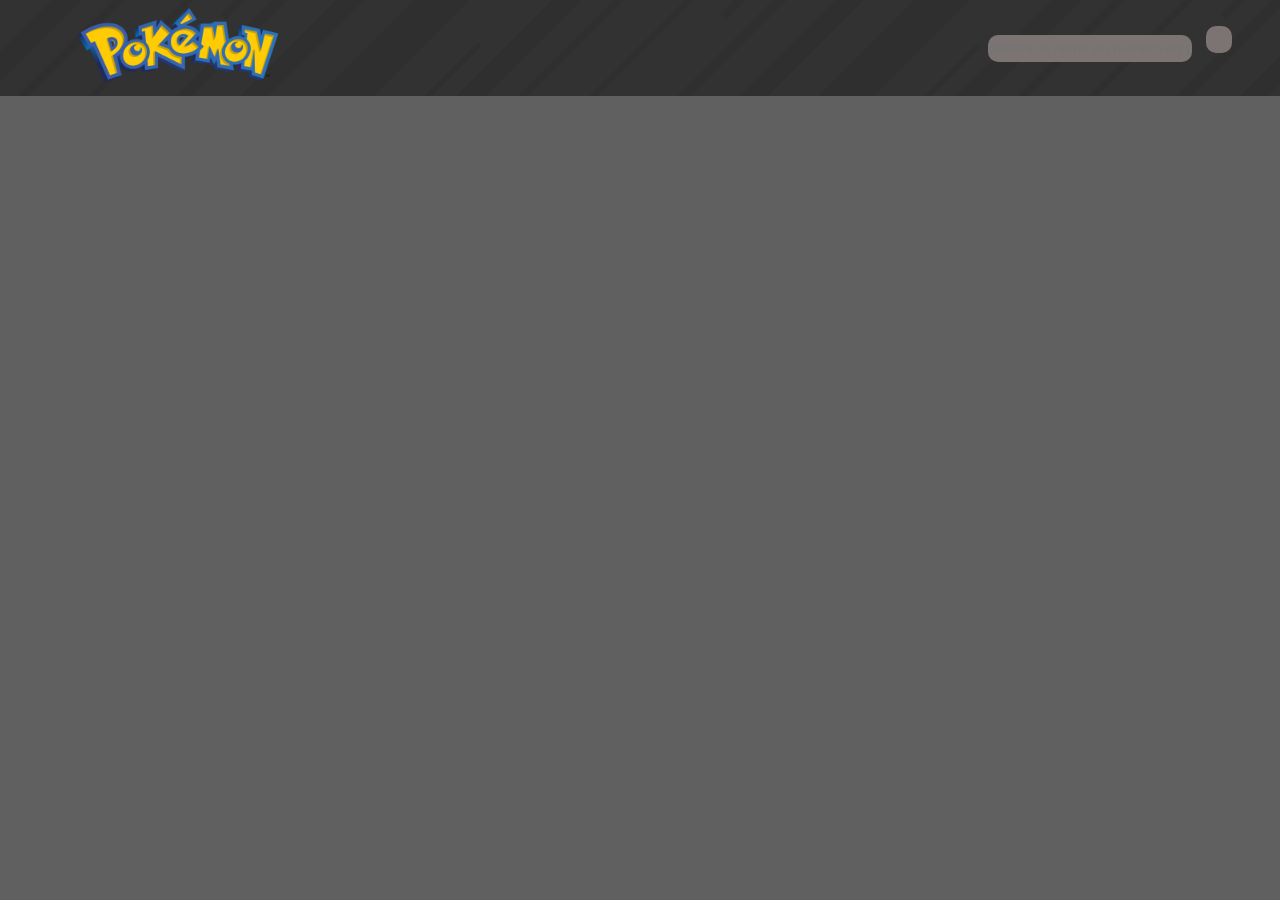
<file: index.html>
<!DOCTYPE html>
<html lang="pt-br">
<head>
  <meta charset="UTF-8">
  <meta http-equiv="X-UA-Compatible" content="IE=edge">
  <meta name="viewport" content="width=device-width, initial-scale=1.0">
  <link rel="stylesheet" href="/assets/styles/style.css">
  <link rel="icon" href="">
  <link rel="stylesheet" href="https://cdnjs.cloudflare.com/ajax/libs/font-awesome/6.1.2/css/all.min.css" integrity="sha512-1sCRPdkRXhBV2PBLUdRb4tMg1w2YPf37qatUFeS7zlBy7jJI8Lf4VHwWfZZfpXtYSLy85pkm9GaYVYMfw5BC1A==" crossorigin="anonymous" referrerpolicy="no-referrer" />
  <title>Pokedex</title>
</head>
  <body>
    <main>
      <h2>
        <img  class="logo" src="assets/img/pokemon-png-logo.webp" alt="logo pokemon">
      </h2>
      <div class="form-input">
        <input class="item" type="text" name="item" id="item" placeholder="Informe o nome ou número do pokemon">
        <button class="btn" id="botao">
          <i class="fa-solid fa-magnifying-glass"></i>
        </button>
      </div>
    </main>
    <div class="container" id="boxes-pokens"></div>
    <script src="/assets/js/index.js"></script>
  </body>
</html>
</file>
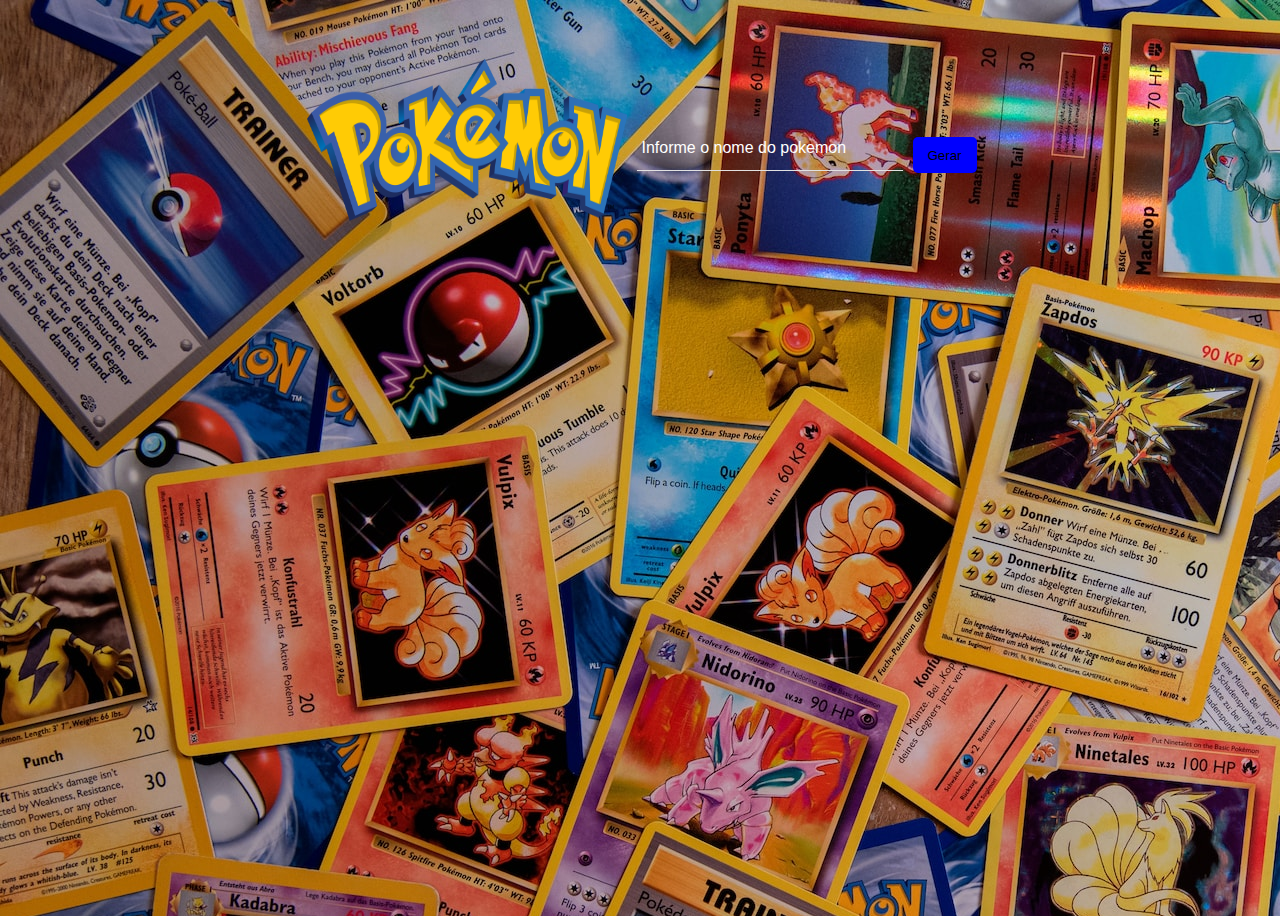
<file: main.html>
<!DOCTYPE html>
<html lang="pt-br">
<head>
  <meta charset="UTF-8">
  <meta http-equiv="X-UA-Compatible" content="IE=edge">
  <meta name="viewport" content="width=device-width, initial-scale=1.0">
  <link rel="stylesheet" href="/css/main.css">
  <link rel="stylesheet" href="/sass/mainBoxes.scss">
  <link rel="icon" href="">
  <title>Pokedex</title>
</head>
  <body>
    <main>
      <form  id="formulario" action="#" method="post">
        <h2><img  class="logo" src="/img/pokemon-png-logo.webp" alt="logo pokemon"></h2>
        <div class="form-input">
          <input  class="item" type="text" name="item" id="item" placeholder="Informe o nome do pokemon">
          <button class="btn" type="submit">Gerar</button>
        </div>
      </form>
    </main>
    <div id="boxes-pokens"></div>
    <script src="/js/main.js"></script>
  </body>
</html>
</file>
<file: assets/styles/style.css>
* {
  margin: 0;
  padding: 0;
  box-sizing: border-box;
}

body {
  background: #F1F6F9;
  overflow-x: hidden;
  width: 100vw;
  height: 100vh;
  background-color: #606060;
}

.logo {
  width: 200px;
}

main {
  display: flex;
  justify-content: space-between;
  align-items: center;
  width: 100%;
  height: 10vh;
  padding: 5rem;
  background: url("/assets/img/body_bg.png");
}
main .form-input .btn {
  cursor: pointer;
  width: 2vw;
  height: 3vh;
  text-align: center;
  border: 0;
  border-radius: 10px;
  background-color: #7c7373;
}
main .form-input .btn:hover {
  background-color: #9e9e9e;
}
main .form-input .item {
  width: 16vw;
  height: 3vh;
  text-align: center;
  border: none;
  outline: none;
  background-color: #7c7373;
  border-radius: 10px;
  margin: 10px;
}
main .form-input .item::-moz-placeholder {
  font-size: 0.9rem;
}
main .form-input .item::placeholder {
  font-size: 0.9rem;
}
main h2 {
  margin: 10px 30px;
}

@media (max-width: 880px) {
  main {
    justify-content: center;
    width: 100%;
    padding: 5rem;
  }
  main .form-input {
    justify-content: center;
    align-items: center;
  }
  main .form-input .btn {
    background-color: #7c7373;
    width: 5vw;
  }
}
@media (max-width: 800px) {
  main {
    justify-content: space-between;
    width: 100%;
    height: 5vh;
    padding: 6rem;
  }
  main .logo {
    width: 200px;
  }
  main .form-input {
    justify-content: center;
    align-items: center;
  }
  main .form-input .item {
    width: auto;
    height: 3vh;
    text-align: center;
    border: none;
    outline: none;
    background-color: #7c7373;
    border-radius: 10px;
    margin: 10px;
  }
  main .form-input .btn {
    width: 10vw;
    height: 3vh;
    text-align: center;
    border: 0;
    border-radius: 10px;
    background-color: #9e9e9e;
  }
  main .form-input .btn:hover {
    background-color: #9e9e9e;
  }
}
@media (max-width: 716px) {
  main {
    justify-content: space-between;
    align-items: center;
    width: 100%;
  }
  main .form-input {
    justify-content: center;
    align-items: center;
  }
  main .form-input .item {
    width: 20vw;
  }
}
@media (max-width: 665px) {
  main {
    width: 100%;
    justify-content: center;
    align-items: center;
    flex-direction: column;
  }
  main .form-input {
    justify-content: center;
    align-items: center;
  }
  main .form-input .item {
    width: 40vw;
  }
  main .form-input .btn {
    width: 10vw;
  }
}
@media (max-width: 480px) {
  main {
    width: 100%;
    justify-content: center;
    align-items: center;
    flex-direction: column;
  }
  main .form-input {
    justify-content: center;
    align-items: center;
    width: auto;
  }
  main .form-input .item {
    width: 50vw;
  }
  main .form-input .btn {
    background-color: #7c7373;
    width: 10vw;
  }
}
@media (max-width: 350px) {
  main {
    width: 100%;
    justify-content: center;
    align-items: center;
    flex-direction: column;
  }
  main .form-input {
    justify-content: center;
    align-items: center;
    width: auto;
  }
  main .form-input .item {
    width: 50vw;
  }
  main .form-input .btn {
    background-color: #7c7373;
    width: 10vw;
  }
}
@media (max-width: 252px) {
  main {
    width: 100%;
    justify-content: center;
    align-items: center;
  }
}
.container {
  display: flex;
  justify-content: center;
  flex-wrap: wrap;
  height: 50vh;
}
.container .container-poken {
  display: flex;
  align-items: center;
  flex-direction: column;
  justify-content: center;
  border-radius: 10px;
  background-color: #F1F6F9;
  width: 100px;
  height: 100px;
  box-shadow: 1px 1px 1px 1px rgba(0, 0, 0, 0.25);
  margin: 0.7rem;
  height: 29vh;
  width: 10vw;
  box-shadow: 5px 1px 10px 1px;
  cursor: pointer;
}
.container .container-poken:hover {
  transition: ease-in-out 0.6s;
  height: 30vh;
}
.container .container-poken .campo-id {
  text-align: right;
}
.container .container-poken .box-imagem {
  display: flex;
  align-items: center;
  justify-content: center;
  background: #2acd97;
  width: 10vw;
  height: 27vh;
  border-radius: 10px;
}
.container .container-poken .box-imagem .imagem-poken {
  width: 70px;
  opacity: 30;
}
.container .container-poken .box-imagem .imagem-poken:hover {
  transition: ease-in-out 1s;
  width: 90px;
}
.container .container-poken .fundo-poken {
  display: flex;
  align-items: center;
  justify-content: space-between;
  flex-direction: column;
  margin-top: 2px;
  padding: 0.7rem;
  height: 80%;
  width: 10vw;
}
.container .container-poken .fundo-poken .nome-poken {
  margin: 10px 0;
  font-family: Arial, Helvetica, sans-serif;
  text-transform: capitalize;
  font-weight: bold;
  font-size: 1.4rem;
}
.container .container-poken .fundo-poken .exp-poken {
  display: flex;
  align-items: center;
  flex-direction: column;
  justify-content: center;
}
.container .container-poken .fundo-poken .exp-poken .numero-exp-poken {
  font-family: Arial, Helvetica, sans-serif;
}
.container .container-poken .fundo-poken .exp-poken .exp {
  padding: 0.2rem;
  display: flex;
  align-items: center;
  justify-content: space-between;
  gap: 30px;
  font-family: Arial, Helvetica, sans-serif;
}
.container .container-poken .fundo-poken .exp-poken .exp .tipo-exp {
  padding: 4px 10px;
  text-transform: capitalize;
  font-family: Arial, Helvetica, sans-serif;
}
.container .container-poken .fundo-poken .exp-poken .exp .tipo {
  background-color: #D3756B;
  padding: 5px;
  margin: 0 15px;
  width: 4.3rem;
  text-align: center;
  text-transform: capitalize;
  font-family: Arial, Helvetica, sans-serif;
}
.container .container-poken .fundo-poken .exp-poken .exp-legenda {
  padding: 0.2rem;
  display: flex;
  align-items: center;
  justify-content: center;
  font-family: Arial, Helvetica, sans-serif;
  margin-top: 10px;
}
.container .container-poken .fundo-poken .exp-poken .exp-legenda .tipo-legenda {
  padding: 4px 10px;
  text-transform: capitalize;
  font-family: Arial, Helvetica, sans-serif;
}
.container .container-poken .fundo-poken .exp-poken .exp-legenda .tipo {
  background-color: #03C988;
  padding: 4px 10px;
  margin: 0 10px;
  font-family: Arial, Helvetica, sans-serif;
  width: 3rem;
  text-align: center;
}

@media (max-width: 1730px) {
  .container {
    justify-content: center;
    height: 70vh;
    flex-wrap: wrap;
    margin: 20px 0;
  }
  .container .container-poken {
    justify-content: center;
    flex-direction: column;
    height: 35vh;
    width: 10vw;
  }
  .container .container-poken .box-imagem {
    justify-content: center;
    flex-direction: column;
  }
  .container .container-poken .box-imagem .imagem-poken {
    width: 50px;
  }
  .container .container-poken .fundo-poken {
    justify-content: center;
    flex-direction: column;
    height: 80%;
    width: auto;
  }
  .container .container-poken .fundo-poken .nome-poken {
    font-size: 14px;
    margin: 5px 0;
    font-family: Arial, Helvetica, sans-serif;
    text-transform: capitalize;
  }
  .container .container-poken .fundo-poken .exp-poken {
    justify-content: center;
    flex-direction: column;
  }
  .container .container-poken .fundo-poken .exp-poken .exp {
    padding: 1rem;
    justify-content: center;
    flex-direction: column;
    gap: 10px;
  }
  .container .container-poken .fundo-poken .exp-poken .exp .tipo-exp {
    padding: 4px;
  }
  .container .container-poken .fundo-poken .exp-poken .exp .tipo {
    padding: 3px;
    margin: 0 15px;
    width: 4.3rem;
    text-align: center;
  }
  .container .container-poken .fundo-poken .exp-poken .exp-legenda {
    justify-content: center;
    flex-direction: column;
  }
  .container .container-poken .fundo-poken .exp-poken .exp-legenda .tipo-legenda {
    padding: 5px;
  }
  .container .container-poken .fundo-poken .exp-poken .exp-legenda .tipo {
    padding: 3px;
    margin: 0 5px;
    width: 4.1rem;
    text-align: center;
  }
}
@media (max-width: 1000px) {
  .container {
    justify-content: center;
    flex-wrap: wrap;
    height: 40vh;
  }
  .container .container-poken {
    justify-content: center;
    align-items: center;
    flex-direction: column;
    height: 36vh;
    width: 16vw;
  }
  .container .container-poken .box-imagem {
    justify-content: center;
    width: 16vw;
    height: 20vh;
  }
  .container .container-poken .box-imagem .imagem-poken {
    width: 60px;
  }
}
@media (max-width: 780px) {
  .container {
    justify-content: center;
    align-items: center;
    flex-wrap: wrap;
    height: 30vh;
  }
  .container .container-poken {
    justify-content: center;
    align-items: center;
    flex-direction: column;
    height: 30vh;
    width: 26vw;
  }
  .container .container-poken .box-imagem {
    justify-content: center;
    width: 26vw;
    height: 22vh;
  }
  .container .container-poken .box-imagem .imagem-poken {
    width: 60px;
  }
}
@media (max-width: 350px) {
  .container {
    justify-content: center;
    align-items: center;
    flex-wrap: wrap;
    height: 40vh;
  }
  .container .container-poken {
    justify-content: center;
    align-items: center;
    flex-direction: column;
    height: 35vh;
    width: 38vw;
  }
  .container .container-poken .box-imagem {
    justify-content: center;
    align-items: center;
    width: 38vw;
    height: 34vh;
  }
  .container .container-poken .box-imagem .imagem-poken {
    width: 50px;
  }
}
@media (min-width: 800px) {
  main {
    justify-content: space-between;
    width: 100%;
    padding: 3rem;
  }
}/*# sourceMappingURL=style.css.map */
</file>
<file: css/main.css>
@import url("/sass/mainBoxes.scss");
@import url("/css/boxes.css");

body{
  background: url("/img/fundo-pokemom.jpg");
  background-repeat: no-repeat;
  height: 100vh;
  width: 100vw;
  overflow-x: hidden;
}

form {
  display: flex;
  justify-content: center;
}

.logo{
  width: 25vw;
  height: 18vh;
  margin: 10px 0;
}

main{
  width: 100vw;
  height: 35vh;
  display: flex;
  justify-content: flex-start;
  align-items: center;
  flex-direction: column;
}

form{
  display: flex;
  align-items: center;
  justify-content: center;
  width: 100vw;
  height: 30vh;
}

.item{
  width: 20vw;
  height: 5vh;
  outline: none;
  font-size: 1rem;  
  margin:  0 10px;
  font-family: Arial, Helvetica, sans-serif;
  border: 0.4px solid #154580;
  background-color: #154580;
}

.icone{
  border-radius: 100%;
  width: 20px;
  height:20px;
  border: 0;
  color: #000;
}

.btn {
  /* background-image: linear-gradient(#041833, #154580); */
  background-repeat: no-repeat;
  border-radius: 5px;
  border: 0;
  margin-top: 24px;
  margin-right: 13px;
  width: 5vw;
  height: 4vh;
  cursor: pointer;
  background-color: blue;
}

body::-webkit-scrollbar {
  width: 20px;             
}

body::-webkit-scrollbar-track {
  background: orange;       
}

body::-webkit-scrollbar-thumb {
  background-color: blue;    
  border-radius: 20px;      
  border: 3px solid orange;  
}

.form-input {
  display: flex;
  flex-direction: row;
  align-items: center;
  padding: 10px 0;
}

.item {
  width: 20vw;
}

.form-input .item {
  margin-top: 10px;
  padding:0 5px;
  background-color: transparent;
  border:none;
  border-bottom: 1px solid #e1e1e1;
  outline: none;
  color: #fff;
}

.item::placeholder {
  color: #fff;
}
</file>
